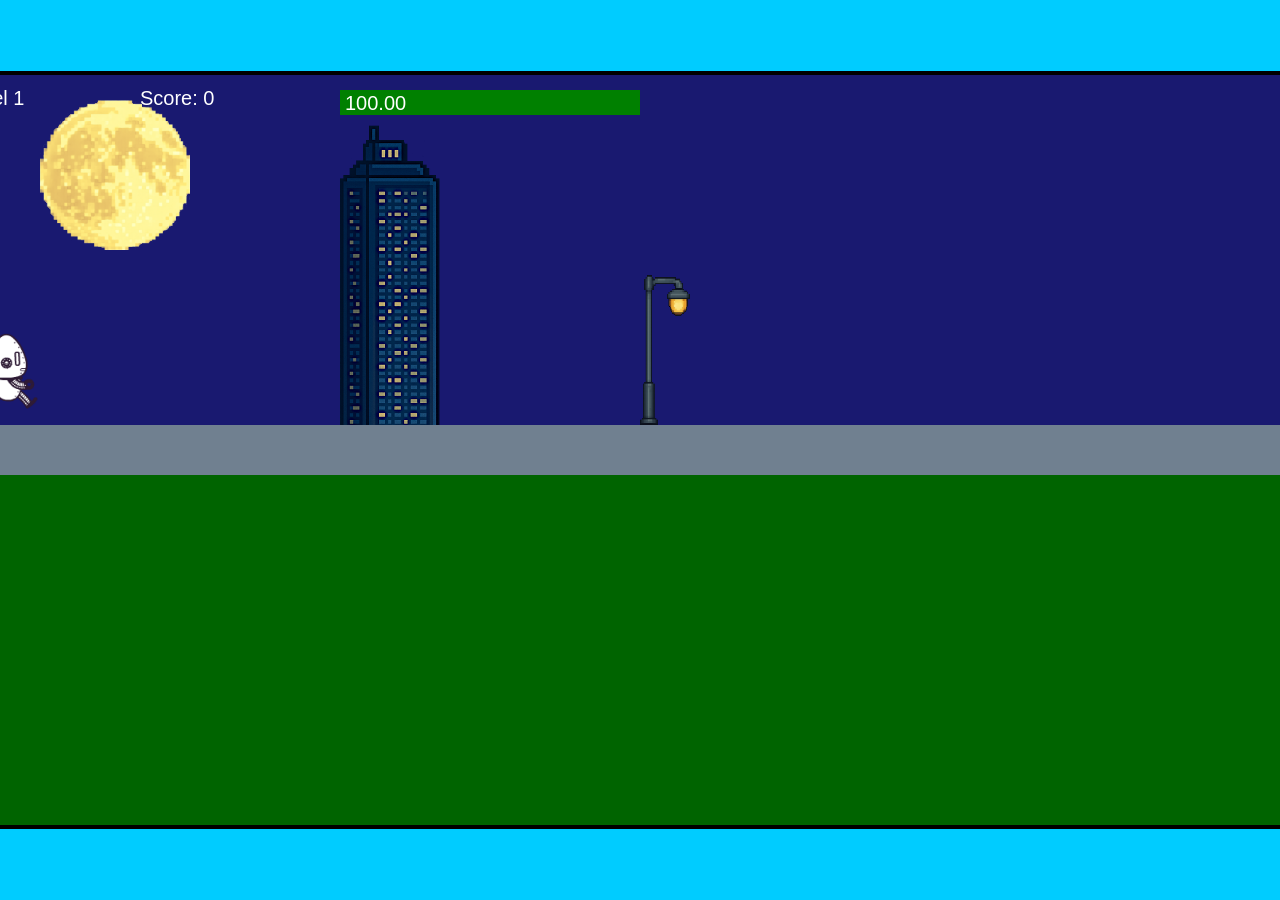
<file: fsd-projects/runtime/index.html>
<!DOCTYPE html>
<html lang="en">
  <head>
    <meta charset="UTF-8" />
    <meta name="viewport" content="width=device-width, initial-scale=1.0" />
    <title>Runtime Neo</title>
    <link rel="stylesheet" href="runtime.css" />
    <script src="https://code.jquery.com/jquery-3.1.0.js"></script>
    <script src="setup.js"></script>
    <script src="levels.js"></script>
    <script src="scenery.js"></script>
    <script src="student.js"></script>
    <script src="main.js"></script>
  </head>
  <body id="body">
    <canvas id="gameCanvas" width="1400" height="750"></canvas>
    <img id="player" src="images/halle.png" />
    <img id="projectile" src="images/projectile.png" />
    <img id="basicPlatform" src="images/interactable/basicPlatform.png" />
    <img id="spikes" src="images/interactable/spikes.png" />
    <img id="bug" src="images/interactable/bug.png" />
    <img id="healthUp" src="images/interactable/healthUp.png" />
    <img id="flag" src="images/interactable/flag.png" />
    <img id="moon" src="images/backgrounds/moon.png" />
    <img id="building" src="images/backgrounds/building.png" />
    <img id="lamp" src="images/backgrounds/lamp.png" />
  </body>
</html>
</file>
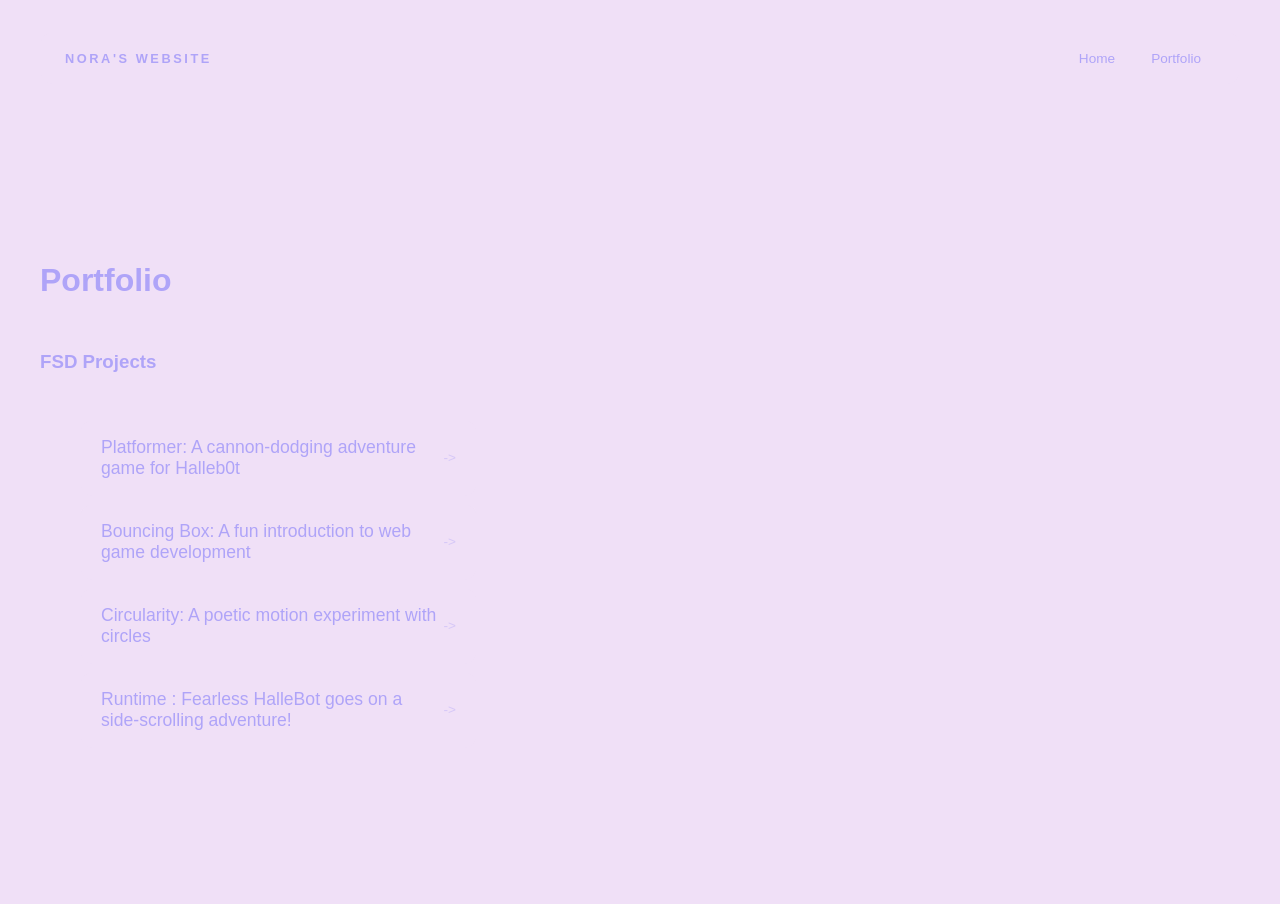
<file: portfolio.html>
<!DOCTYPE html>
<html>
  <head>
    <title>NORA'S PAGE</title>
    <link rel="stylesheet" href="style.css" />
   
  </head>

  <body>
    <!-- All content goes here -->
    <div id="all-contents">
      <nav>
        <h1>Nora's Website</h1>
        <ul id="nav-ul">
          <li class="nav-li">
            <a href="index.html">Home</a>
          </li>
          <li class="nav-li">
            <a href="portfolio.html">Portfolio</a>
          </li>
        </ul>

      </nav>

      <main>
        <div class="content">
           <h1>Portfolio</h1>
           <h3>FSD Projects</h3>
           <ul id="portfolio">
            <li>
               <a href="fsd-projects/platformer/">Platformer: A cannon-dodging adventure game for Halleb0t</a>
              </li>
            <li>
              <a href="fsd-projects/bouncing-box/">Bouncing Box: A fun introduction to web game development</a>
              </li>
            <li> 
              <a href="fsd-projects/circularity/">Circularity: A poetic motion experiment with circles</a>
              </li>
            <li> 
              <a href="projects/runtime/">Runtime : Fearless HalleBot goes on a side-scrolling adventure!</a>
              </li>
            </ul>
<!--ASD Projects will go here -->
        </div>

      </main>
      
    </div>
  </body>
</html>
</file>
<file: fsd-projects/runtime/runtime.css>
/* runtime.css */
/* Styles for Runtime Neo auto-runner game */

img {
  display: none;
}

#gameCanvas {
  position: absolute;
  border: 4px solid #000;
  top: 50%;
  left: 50%;
  transform: translate(-50%, -50%);
}

body {
  margin: 0;
  background-color: #00ccff;
  font-family: Arial, sans-serif;
  text-align: center;
  overflow: hidden;
}
</file>
<file: style.css>
* {
  box-sizing: border-box;
}

body {
  margin: 0;
  background: #f0e0f7;
  color: #afa4f8;
  font-family: "Helvetica Neue", Arial, sans-serif;
}

#all-contents {
  max-width: 1500px;
  min-height: 100vh;
  margin: 0 auto;
  padding: 32px 40px;
}

main {
  display: grid;
  grid-template-columns: minmax(220px, 1fr) minmax(420px, 1.6fr);
  align-items: center;
  min-height: calc(100vh - 160px);
  gap: clamp(32px, 5vw, 80px);
}

.sidebar {
  width: 100%;
}

.content {
  display: flex;
  flex-direction: column;
  align-items: flex-start;
  gap: 12px;
}
#interests {
  margin-top: 32px;
  width: 100%;
}
#interests h3 {
  margin: 0 0 12px;
  font-size: 0.75rem;
  font-weight: 700;
  text-transform: uppercase;
  letter-spacing: 0.2em;
  color: #aaa;
}
#interests ul {
  list-style: none;
  margin: 0;
  padding: 0;
  display: flex;
  flex-wrap: wrap;
  gap: 8px;
}
#interests li {
  color: #afa4f8;
  font-size: 1rem;
  font-weight: 600;
  padding: 10px 20px;
  background: #fff;
  border: 1px solid #ddd;
  border-radius: 100px;
  transition:
    background 0.25s ease,
    color 0.25s ease,
    transform 0.25s ease;
  cursor: default;
}
#interests li:hover {
  background: #afa4f8;
  color: #fff;
  border-color: #afa4f8;
  transform: translateY(-2px);
}
.sidebar-img {
  width: 50%;
  max-width: 160px;
  aspect-ratio: 3 / 4;
  object-fit: cover;
  display: block;
  border-radius: 16px;
  filter: grayscale(50%);
  box-shadow: 0 8px 30px rgba(0, 0, 0, 0.12);
  transition:
    filter 0.4s ease,
    transform 0.4s ease,
    box-shadow 0.4s ease;
}
.sidebar-img:hover {
  filter: grayscale(0%);
  transform: translateY(-4px);
  box-shadow: 0 16px 40px rgba(0, 0, 0, 0.18);
}
nav {
  display: flex;
  justify-content: space-between;
  align-items: center;
  margin-bottom: 48px;
  padding: 16px 24px;
  background: #f0e0f7;
  border: 1px solid #f0e0f7;
  border-radius: 12px;
}

nav h1 {
  margin: 0;
  font-size: 0.8rem;
  font-weight: 700;
  text-transform: uppercase;
  letter-spacing: 0.2em;
  color: #afa4f8;
}

#nav-ul {
  list-style: none;
  display: flex;
  gap: 8px;
  margin: 0;
  padding: 0;
}

.nav-li a {
  color: #afa4f8;
  text-decoration: none;
  font-size: 0.85rem;
  font-weight: 500;
  padding: 6px 14px;
  border-radius: 8px;
  transition:
    background 0.25s ease,
    color 0.25s ease;
}

.nav-li a:hover {
  background: #afa4f8;
  color: #fff;
}

body {
  margin: 10;
  background: #f0e0f7;
  color: #afa4f8;
  font-family: "Helvetica Neue", Arial, sans-serif;
}
/*portfolio styles*/
.content h1 {
  color: #afa4f8;
}
#portfolio {
  list-style: none;
  margin: 10;
  padding: 10;
  width: 100%;
  display: flex;
  flex-direction: column;
  gap: 8px;
}
#portfolio a {
  display: flex;
  justify-content: space-between;
  align-items: center;
  text-decoration: none;
  color: #afa4f8;
  padding: 16px 20px;
  font-size: 1.1rem;
  font-weight: 500;
  background: #f0e0f7;
  border: 1px solid #f0e0f7;
  border-radius: 12px;
  transition:
    background 0.25s ease,
    color 0.25s ease,
    transform 0.25s ease;
}
#portfolio a:hover {
  background: #afa4f8;
  color: #fff;
  transform: translateX(4px);
}
#portfolio a::after {
  content: "->";
  font-size: 0.85rem;
  opacity: 0.4;
  transition: opacity 0.25s ease;
  white-space: nowrap;
}
#portfolio a:hover::after {
  opacity: 1;
}
</file>
